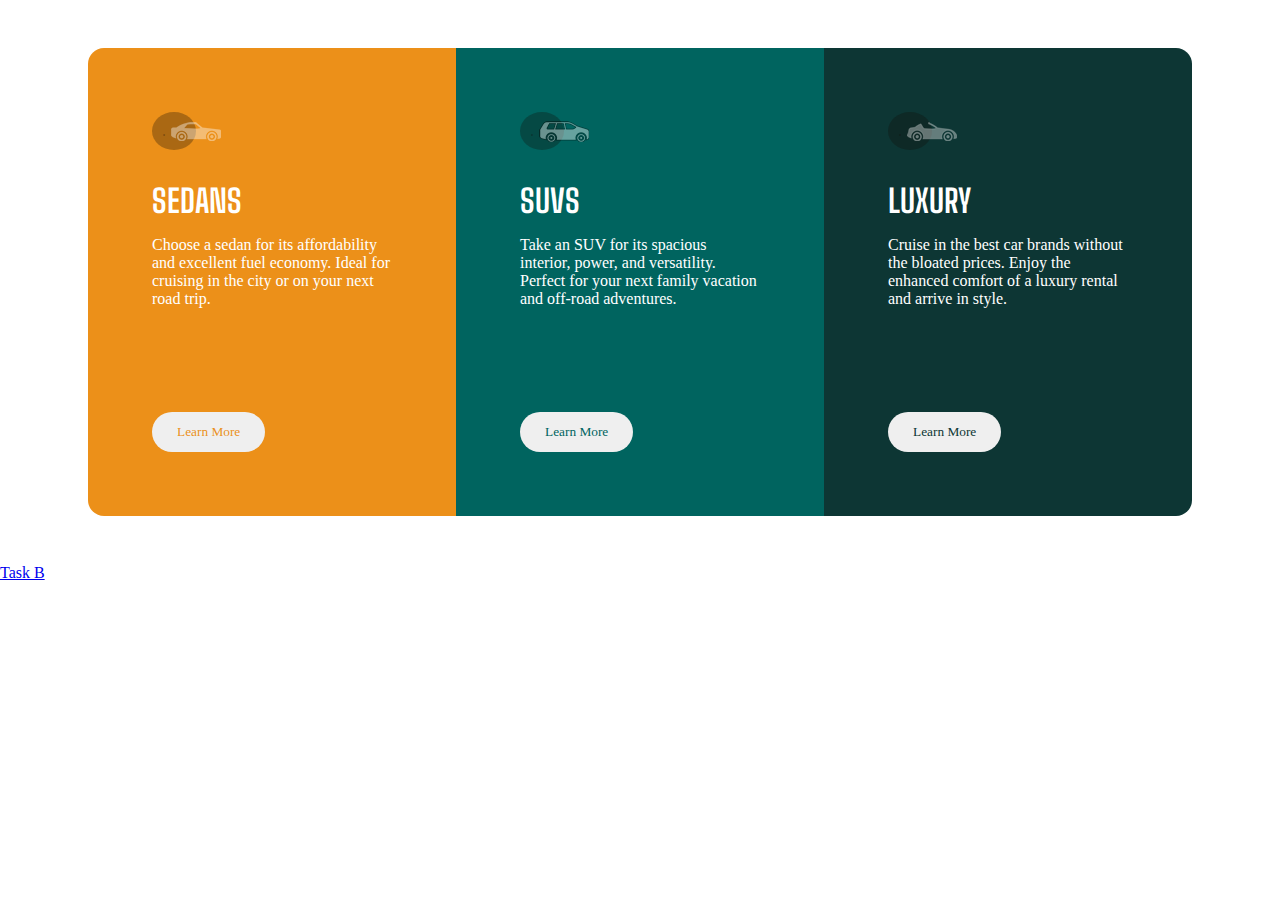
<file: week4/flex.html>
<!DOCTYPE html>

<html>

<head>
    <meta charset="utf-8">
    <meta http-equiv="X-UA-Compatible" content="IE=edge">
    <title>3 Flex Column</title>
    <meta name="description" content="">
    <meta name="viewport" content="width=device-width, initial-scale=1">
    <link rel="preconnect" href="https://fonts.googleapis.com">
    <link rel="preconnect" href="https://fonts.gstatic.com" crossorigin>
    <link href="https://fonts.googleapis.com/css2?family=Big+Shoulders+Text:wght@300;400;500;600;700;800&display=swap"
        rel="stylesheet">
    <link rel="stylesheet" href="flex.css">
</head>

<body>
    <main>
        <div class="box_container">
            <div class="box_1">
                <div class="info">
                    <div class="icon">
                        <div class="circle">.</div>
                        <img src="imgs/icon1.png" alt="">
                    </div>
                    <h1>SEDANS</h1>
                    <p>Choose a sedan for its affordability
                        and excellent fuel economy. Ideal
                        for cruising in the city or on your next
                        road trip.
                    </p>
                </div>
                <div class="btn">
                    <button id="fst">Learn More</button>
                </div>
            </div>
            <div class="box_2">
                <div class="info">
                    <div class="icon">
                        <div class="circle">.</div>
                        <img src="imgs/icon2.png" alt="">
                    </div>
                    <h1>SUVS</h1>
                    <p>Take an SUV for its spacious interior, power, and versatility. Perfect for your next family
                        vacation
                        and off-road adventures.
                    </p>
                </div>
                <div class="btn">
                    <button id="scnd">Learn More</button>
                </div>
            </div>
            <div class="box_3">
                <div class="info">
                    <div class="icon">
                        <div class="circle">.</div>
                        <img src="imgs/icon3.png" alt="">
                    </div>
                    <h1>LUXURY</h1>
                    <p>
                        Cruise in the best car brands without the bloated prices. Enjoy the enhanced comfort of a luxury
                        rental and arrive in style.
                    </p>
                </div>
                <div class="btn">
                    <button id="thrd">Learn More</button>
                </div>
            </div>
        </div>

    </main>
    <section>
        <a href="grid.html" class="b">Task B</a>
    </section>
</body>

</html>
</file>
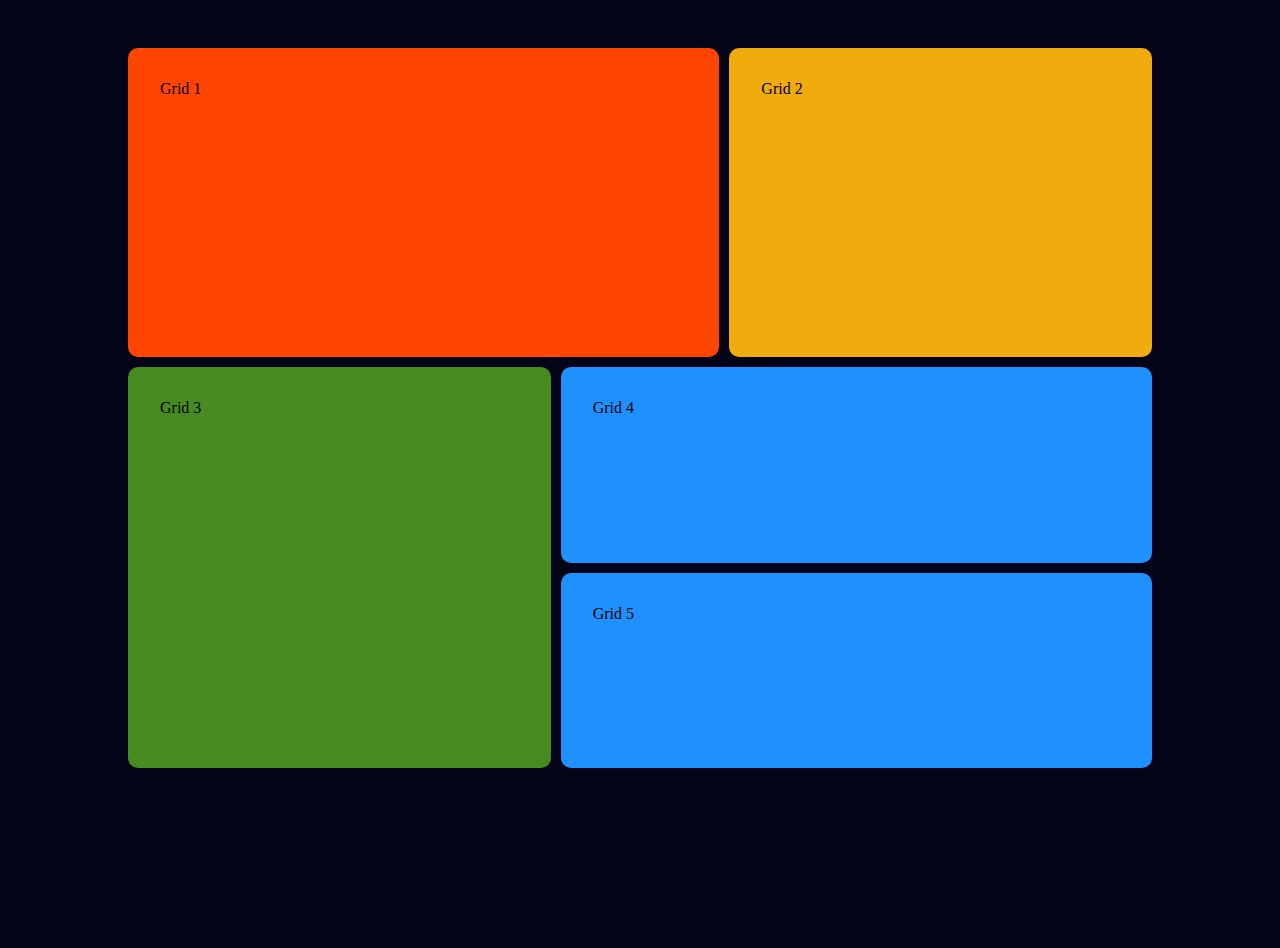
<file: week4/grid.html>
<!DOCTYPE html>

<head>
    <meta charset="utf-8">
    <meta http-equiv="X-UA-Compatible" content="IE=edge">
    <title>Grid Layout</title>
    <meta name="description" content="">
    <meta name="viewport" content="width=device-width, initial-scale=1">
    <link rel="stylesheet" href="grid.css">
</head>

<body>
    <main>
        <div class="grid_1">Grid 1</div>
        <div class="grid_2">Grid 2</div>
        <div class="grid_3">Grid 3</div>
        <div class="grid_4">Grid 4</div>
        <div class="grid_5">Grid 5</div>

    </main>
</body>

</html>
</file>
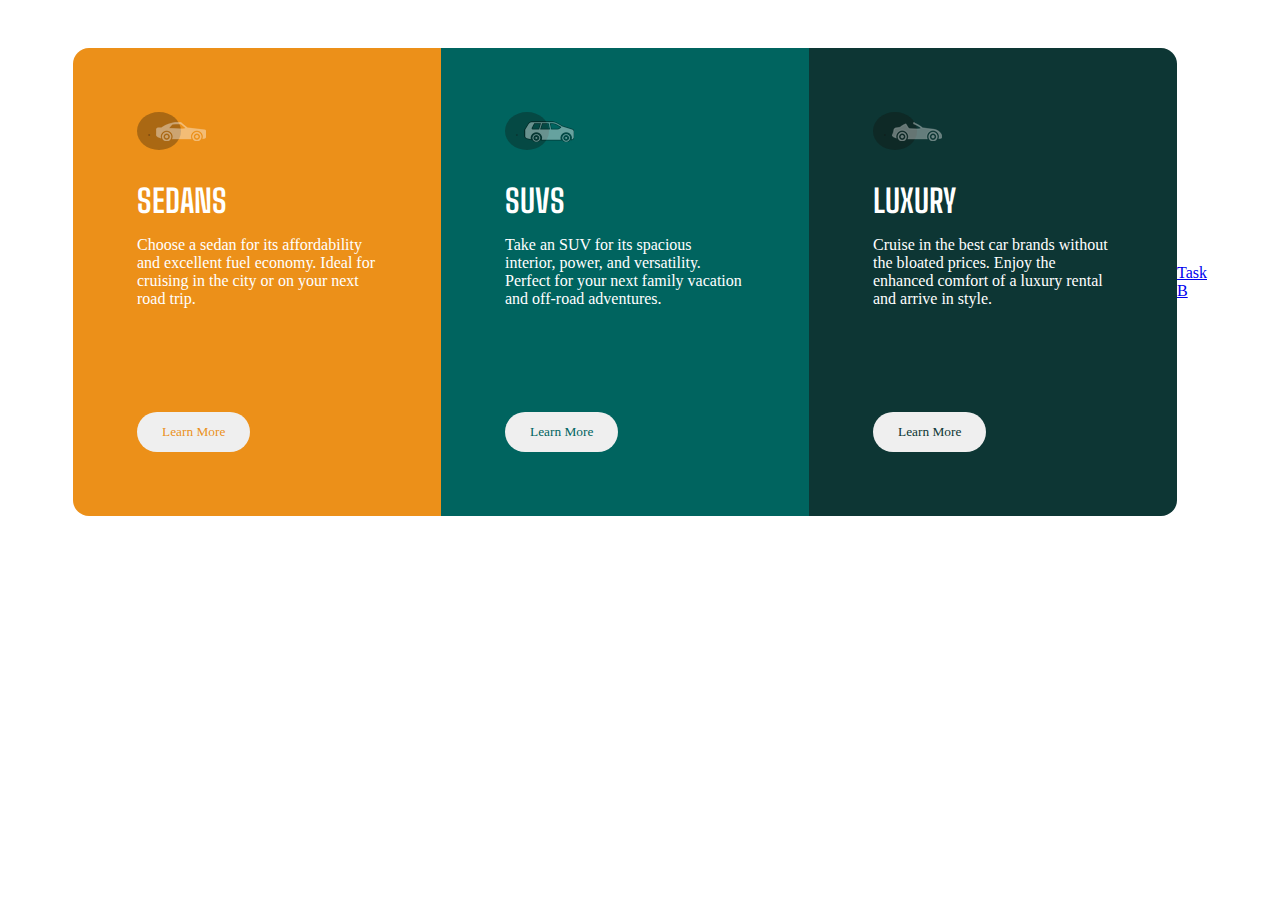
<file: week4/zuri_3column flex/flex.html>
<!DOCTYPE html>

<html>

<head>
    <meta charset="utf-8">
    <meta http-equiv="X-UA-Compatible" content="IE=edge">
    <title>3 Flex Column</title>
    <meta name="description" content="">
    <meta name="viewport" content="width=device-width, initial-scale=1">
    <link rel="preconnect" href="https://fonts.googleapis.com">
    <link rel="preconnect" href="https://fonts.gstatic.com" crossorigin>
    <link href="https://fonts.googleapis.com/css2?family=Big+Shoulders+Text:wght@300;400;500;600;700;800&display=swap"
        rel="stylesheet">
    <link rel="stylesheet" href="flex.css">
</head>

<body>
    <main>
        <div class="box_container">
            <div class="box_1">
                <div class="info">
                    <div class="icon">
                        <div class="circle">.</div>
                        <img src="icon1.png" alt="">
                    </div>
                    <h1>SEDANS</h1>
                    <p>Choose a sedan for its affordability
                        and excellent fuel economy. Ideal
                        for cruising in the city or on your next
                        road trip.
                    </p>
                </div>
                <div class="btn">
                    <button id="fst">Learn More</button>
                </div>
            </div>
            <div class="box_2">
                <div class="info">
                    <div class="icon">
                        <div class="circle">.</div>
                        <img src="icon2.png" alt="">
                    </div>
                    <h1>SUVS</h1>
                    <p>Take an SUV for its spacious interior, power, and versatility. Perfect for your next family
                        vacation
                        and off-road adventures.
                    </p>
                </div>
                <div class="btn">
                    <button id="scnd">Learn More</button>
                </div>
            </div>
            <div class="box_3">
                <div class="info">
                    <div class="icon">
                        <div class="circle">.</div>
                        <img src="icon3.png" alt="">
                    </div>
                    <h1>LUXURY</h1>
                    <p>
                        Cruise in the best car brands without the bloated prices. Enjoy the enhanced comfort of a luxury
                        rental and arrive in style.
                    </p>
                </div>
                <div class="btn">
                    <button id="thrd">Learn More</button>
                </div>
            </div>
        </div>
        <section>
            <a href="grid.html" class="b">Task B</a>
        </section>
    </main>
</body>

</html>
</file>
<file: week4/flex.css>
* {
    margin: 0;
    padding: 0;
    font-family: 'poppins';

}

h1 {
    font-family: 'Big Shoulders Text', cursive;
    margin-top: 2rem;
}

p {
    font-family: 'poppins';
    margin: 1rem 0;
    margin-bottom: 3rem;
}

body {
    box-sizing: border-box;
}

main {
    display: flex;
    justify-content: center;
    align-items: center;
    margin: 3rem 5rem;
    height: auto;
}

.box_container {
    display: flex;
}

.icon {
    display: flex;
    align-items: center;
}

img {
    opacity: 0.4;
}

.circle {
    background: rgba(18, 13, 7, 0.3);
    width: 10%;
    padding: 10px;
    border-radius: 50%;
    color: rgba(18, 13, 7, 0.3);
    margin-right: -25px;

}

.box_1 {
    background: rgba(234, 135, 6, 0.927);
    color: white;
    width: 15rem;
    border-radius: 1rem 0 0 1rem;
    padding: 4rem 4rem;

}

#fst {
    color: rgba(234, 135, 6, 0.927);

}

.box_2 {
    background: rgb(0, 100, 95);
    color: white;
    width: 15rem;
    padding: 4rem 4rem;
}

#scnd {
    color: rgb(0, 100, 95);
}

.box_3 {
    background: rgb(13, 54, 52);
    color: white;
    width: 15rem;
    border-radius: 0 1rem 1rem 0;
    padding: 4rem 4rem;
}

#thrd {
    color: rgb(13, 54, 52);
}

button {
    padding: 12px 25px;
    border-radius: 20rem;
    border: none;
    margin-top: 3.5rem;
    cursor: pointer;
}
</file>
<file: week4/grid.css>
* {
    margin: 0%;
    padding: 0%;
}

body {
    box-sizing: border-box;
    background: rgb(3, 4, 23);
    width: 100vw;
    height: 100vh;
}

main {
    display: grid;
    grid-template-areas:
        'a a a b b'
        'a a a b b'
        'c c d d d'
        'c c e e e'
    ;
    gap: 10px;
    width: 80vw;
    height: 80vh;
    margin: 3rem auto;

}

main div {
    padding: 2rem;
    border-radius: 10px;

}

.grid_1 {
    background: orangered;
    grid-area: a;
}

.grid_2 {
    background: rgb(240, 171, 12);
    grid-area: b;
}

.grid_3 {
    background: rgb(71, 139, 32);
    grid-area: c;
}

.grid_4 {
    background: dodgerblue;
    grid-area: d;
}

.grid_5 {
    background: dodgerblue;
    grid-area: e;
}
</file>
<file: week4/zuri_3column flex/flex.css>
* {
    margin: 0;
    padding: 0;
    font-family: 'poppins';

}

h1 {
    font-family: 'Big Shoulders Text', cursive;
    margin-top: 2rem;
}

p {
    font-family: 'poppins';
    margin: 1rem 0;
    margin-bottom: 3rem;
}

body {
    box-sizing: border-box;
}

main {
    display: flex;
    justify-content: center;
    align-items: center;
    margin: 3rem 5rem;
    height: auto;
}

.box_container {
    display: flex;
}

.icon {
    display: flex;
    align-items: center;
}

img {
    opacity: 0.4;
}

.circle {
    background: rgba(18, 13, 7, 0.3);
    width: 10%;
    padding: 10px;
    border-radius: 50%;
    color: rgba(18, 13, 7, 0.3);
    margin-right: -25px;

}

.box_1 {
    background: rgba(234, 135, 6, 0.927);
    color: white;
    width: 15rem;
    border-radius: 1rem 0 0 1rem;
    padding: 4rem 4rem;

}

#fst {
    color: rgba(234, 135, 6, 0.927);

}

.box_2 {
    background: rgb(0, 100, 95);
    color: white;
    width: 15rem;
    padding: 4rem 4rem;
}

#scnd {
    color: rgb(0, 100, 95);
}

.box_3 {
    background: rgb(13, 54, 52);
    color: white;
    width: 15rem;
    border-radius: 0 1rem 1rem 0;
    padding: 4rem 4rem;
}

#thrd {
    color: rgb(13, 54, 52);
}

button {
    padding: 12px 25px;
    border-radius: 20rem;
    border: none;
    margin-top: 3.5rem;
    cursor: pointer;
}
</file>
